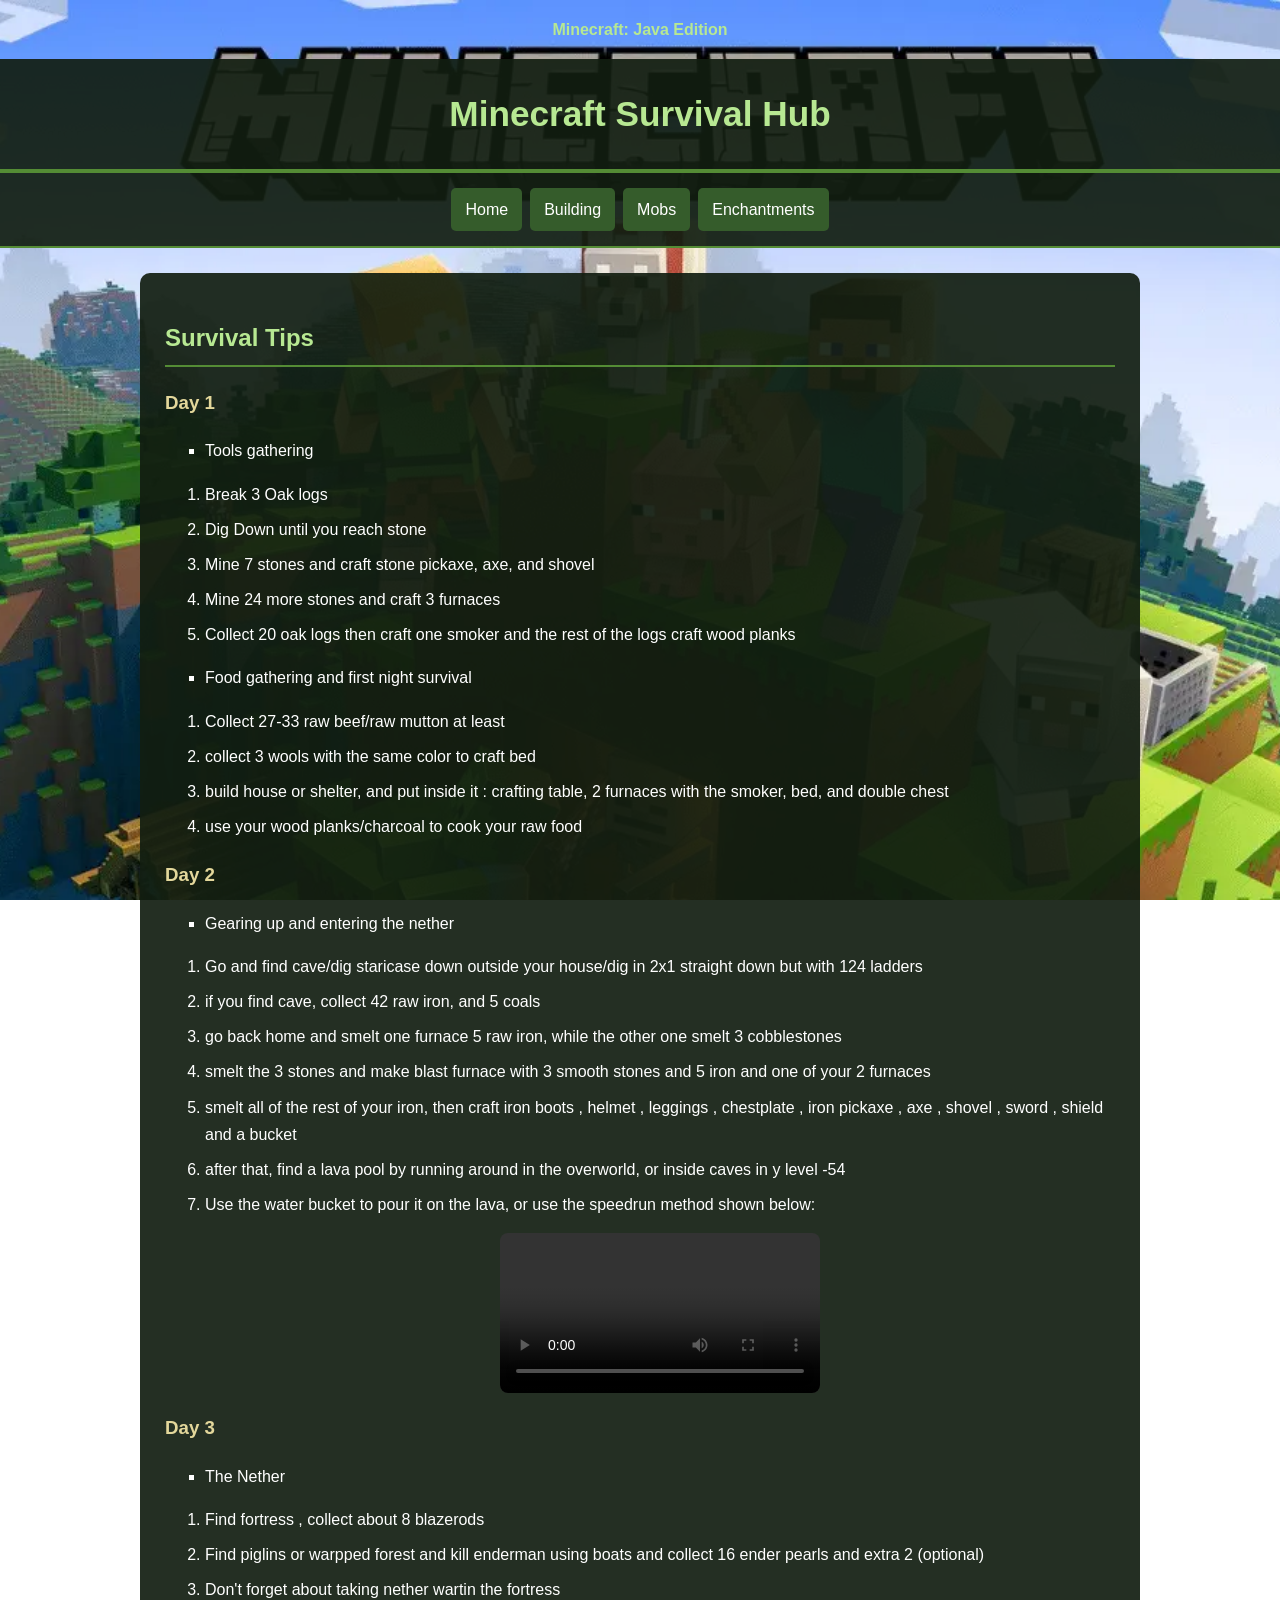
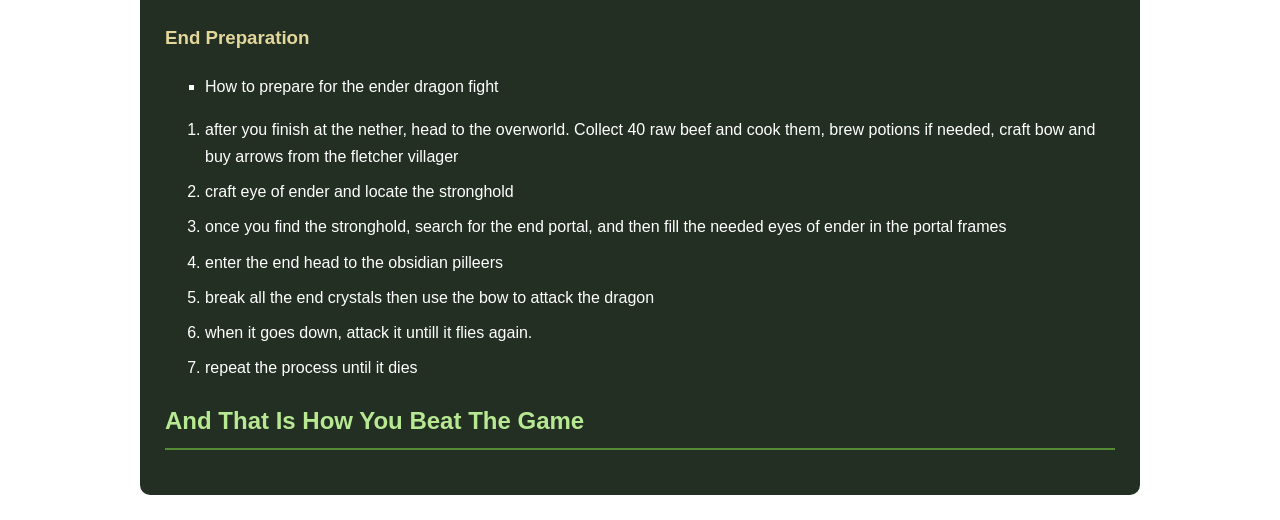
<file: index.html>
<!DOCTYPE html> 
<html lang="en">
<head>
<title> Minecraft Survival Hub </title>

<p class="edition-label">Minecraft: Java Edition</p>


<link rel="stylesheet" href="index.css">



<style> 

h1, h2, h3 {text-transform: capitalize;}

ul {list-style: square;}

</style>


</head>

<body>
<header>



<h1 style="text-align: center;"> Minecraft Survival Hub </h1>


</header>

<nav>
    <a href="index.html">Home</a>
    <a href="building.html">Building</a>
    <a href="mobs.html">Mobs</a>
    <a href="enchantments.html">Enchantments</a>
</nav>




<main>

<h2 id="survival">Survival Tips</h2>

<h3> day 1 </h3>

<ul> <li> Tools gathering </li> </ul>
<ol>
<li> Break 3 Oak logs </li>
<li> Dig Down until you reach stone </li>
<li> Mine 7 stones and craft stone pickaxe, axe, and shovel </li>
<li> Mine 24 more stones and craft 3 furnaces </li>
<li> Collect 20 oak logs then craft one smoker and the rest of the logs craft wood planks </li>
</ol>
<ul> <li> Food gathering and first night survival </li> </ul> 
<ol> <li> Collect 27-33 raw beef/raw mutton at least </li> 
	<li> collect 3 wools with the same color to craft bed </li>
	<li> build house or shelter, and put inside it : crafting table, 2 furnaces with the smoker, bed, and double chest </li> 
	<li> use your wood planks/charcoal to cook your raw food </li>

</ol>

<h3> Day 2 </h3>

<ul> <li> Gearing up and entering the nether </li> </ul>
<ol> <li> Go and find cave/dig staricase down outside your house/dig in 2x1 straight down but with 124 ladders </li> 
 <li> if you find cave, collect 42 raw iron, and 5 coals </li>
 <li> go back home and smelt one furnace 5 raw iron, while the other one smelt 3 cobblestones </li>
 <li> smelt the 3 stones and make blast furnace with 3 smooth stones and 5 iron and one of your 2 furnaces </li>
 <li> smelt all of the rest of your iron, then craft iron boots , helmet , leggings , chestplate , iron pickaxe , axe , shovel , sword , shield and a bucket </li>
<li> after that, find a lava pool by running around in the overworld, or inside caves in y level -54 </li>
<li>
    Use the water bucket to pour it on the lava,
    or use the speedrun method shown below:
    <br>
    <video src="videoplayback.mp4" width="320" controls>
    </video>
</li>



</ol>

<h3> Day 3 </h3>

<ul> <li> The Nether </li> </ul>

<ol> <li> Find fortress , collect about 8 blazerods </li>
<li> Find piglins or warpped forest and kill enderman using boats and collect 16 ender pearls and extra 2 (optional) </li>
<li> Don't forget about taking nether wartin the fortress</li>
</ol>

<h3> End Preparation </h3>

<ul> <li> How to prepare for the ender dragon fight </li> </ul>

<ol> <li> after you finish at the nether, head to the overworld. Collect 40 raw beef and cook them, brew potions if needed, craft bow and buy arrows from the fletcher villager </li>
<li> craft eye of ender and locate the stronghold </li>
<li> once you find the stronghold, search for the end portal, and then fill the needed eyes of ender in the portal frames </li>
<li> enter the end head to the obsidian pilleers </li>
<li> break all the end crystals then use the bow to attack the dragon </li>
<li> when it goes down, attack it untill it flies again. </li>
<li> repeat the process until it dies </li>
</ol>

<h2> And that is how you beat the game </h2>



</main>




</body>
</html>
</file>
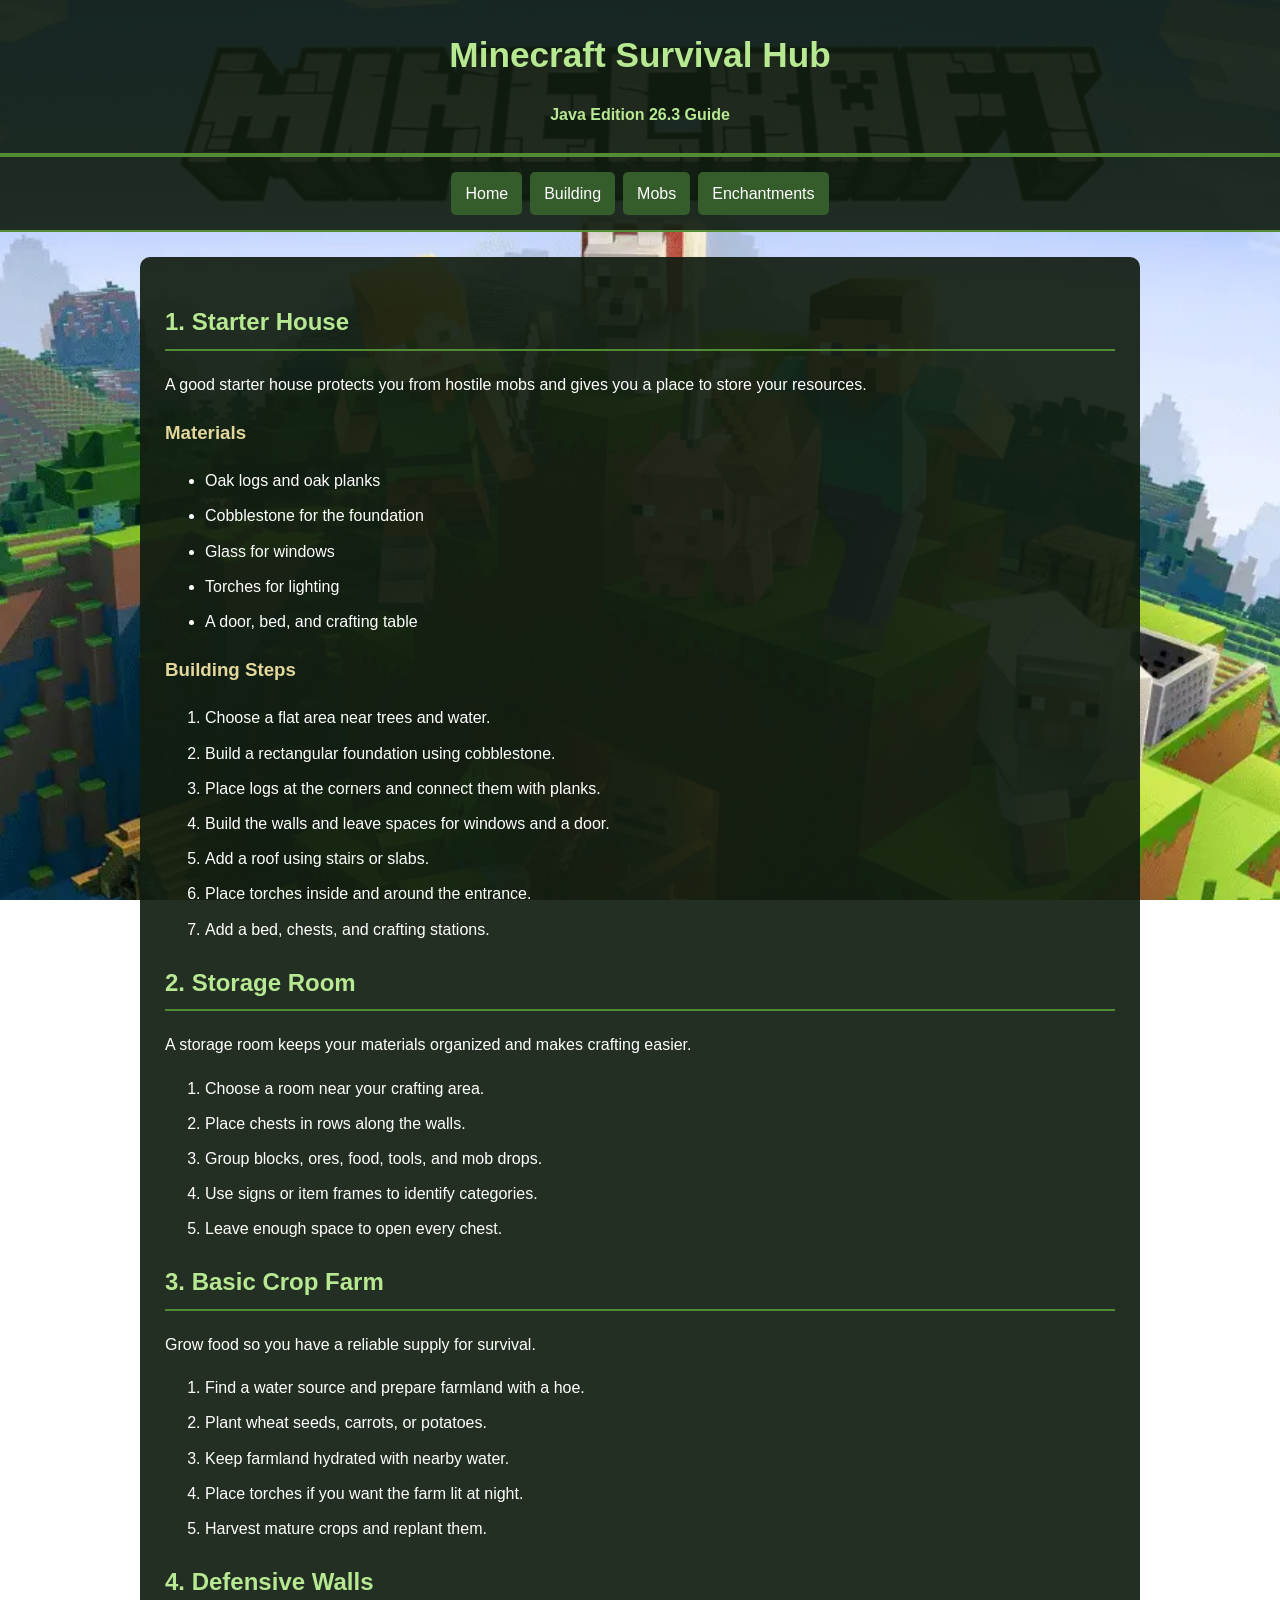
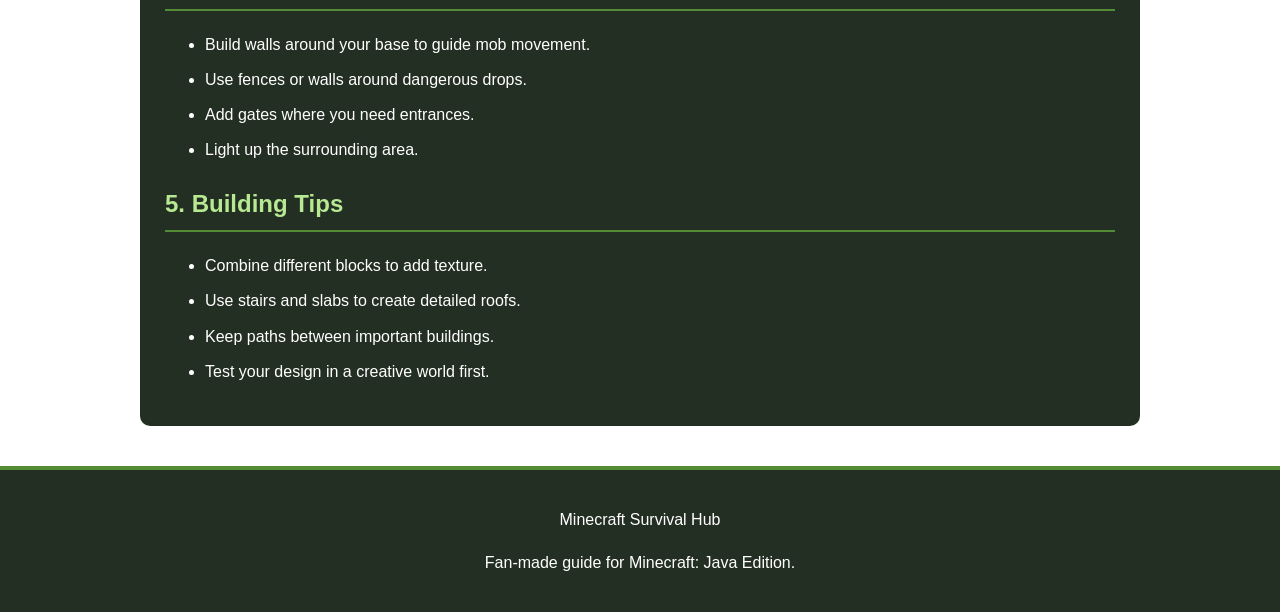
<file: building.html>
<!DOCTYPE html>
<html lang="en">
<head>
    <meta charset="UTF-8">
    <meta name="viewport"
          content="width=device-width, initial-scale=1.0">

    <title>Building Guides | Minecraft Survival Hub</title>

    <meta name="description"
          content="Minecraft Java Edition building tutorials and survival tips.">

    <link rel="stylesheet" href="index.css">
</head>

<body>
    <header>
        <h1>Minecraft Survival Hub</h1>
        <p class="edition-label">Java Edition 26.3 Guide</p>
    </header>

    <nav>
        <a href="index.html">Home</a>
        <a href="building.html">Building</a>
        <a href="mobs.html">Mobs</a>
        <a href="enchantments.html">Enchantments</a>
    </nav>

    <main>
        <h2>1. Starter House</h2>
    <p>A good starter house protects you from hostile mobs
    and gives you a place to store your resources.</p>

    <h3>Materials</h3>
    <ul>
        <li>Oak logs and oak planks</li>
        <li>Cobblestone for the foundation</li>
        <li>Glass for windows</li>
        <li>Torches for lighting</li>
        <li>A door, bed, and crafting table</li>
    </ul>

    <h3>Building Steps</h3>
    <ol>
        <li>Choose a flat area near trees and water.</li>
        <li>Build a rectangular foundation using cobblestone.</li>
        <li>Place logs at the corners and connect them with planks.</li>
        <li>Build the walls and leave spaces for windows and a door.</li>
        <li>Add a roof using stairs or slabs.</li>
        <li>Place torches inside and around the entrance.</li>
        <li>Add a bed, chests, and crafting stations.</li>
    </ol>

    <h2>2. Storage Room</h2>
    <p>A storage room keeps your materials organized
    and makes crafting easier.</p>

    <ol>
        <li>Choose a room near your crafting area.</li>
        <li>Place chests in rows along the walls.</li>
        <li>Group blocks, ores, food, tools, and mob drops.</li>
        <li>Use signs or item frames to identify categories.</li>
        <li>Leave enough space to open every chest.</li>
    </ol>

    <h2>3. Basic Crop Farm</h2>
    <p>Grow food so you have a reliable supply for survival.</p>

    <ol>
        <li>Find a water source and prepare farmland with a hoe.</li>
        <li>Plant wheat seeds, carrots, or potatoes.</li>
        <li>Keep farmland hydrated with nearby water.</li>
        <li>Place torches if you want the farm lit at night.</li>
        <li>Harvest mature crops and replant them.</li>
    </ol>

    <h2>4. Defensive Walls</h2>
    <ul>
        <li>Build walls around your base to guide mob movement.</li>
        <li>Use fences or walls around dangerous drops.</li>
        <li>Add gates where you need entrances.</li>
        <li>Light up the surrounding area.</li>
    </ul>

    <h2>5. Building Tips</h2>
    <ul>
        <li>Combine different blocks to add texture.</li>
        <li>Use stairs and slabs to create detailed roofs.</li>
        <li>Keep paths between important buildings.</li>
        <li>Test your design in a creative world first.</li>
    </ul>

    </main>

    <footer>
        <p>Minecraft Survival Hub</p>
        <p>Fan-made guide for Minecraft: Java Edition.</p>
    </footer>
</body>
</html>
</file>
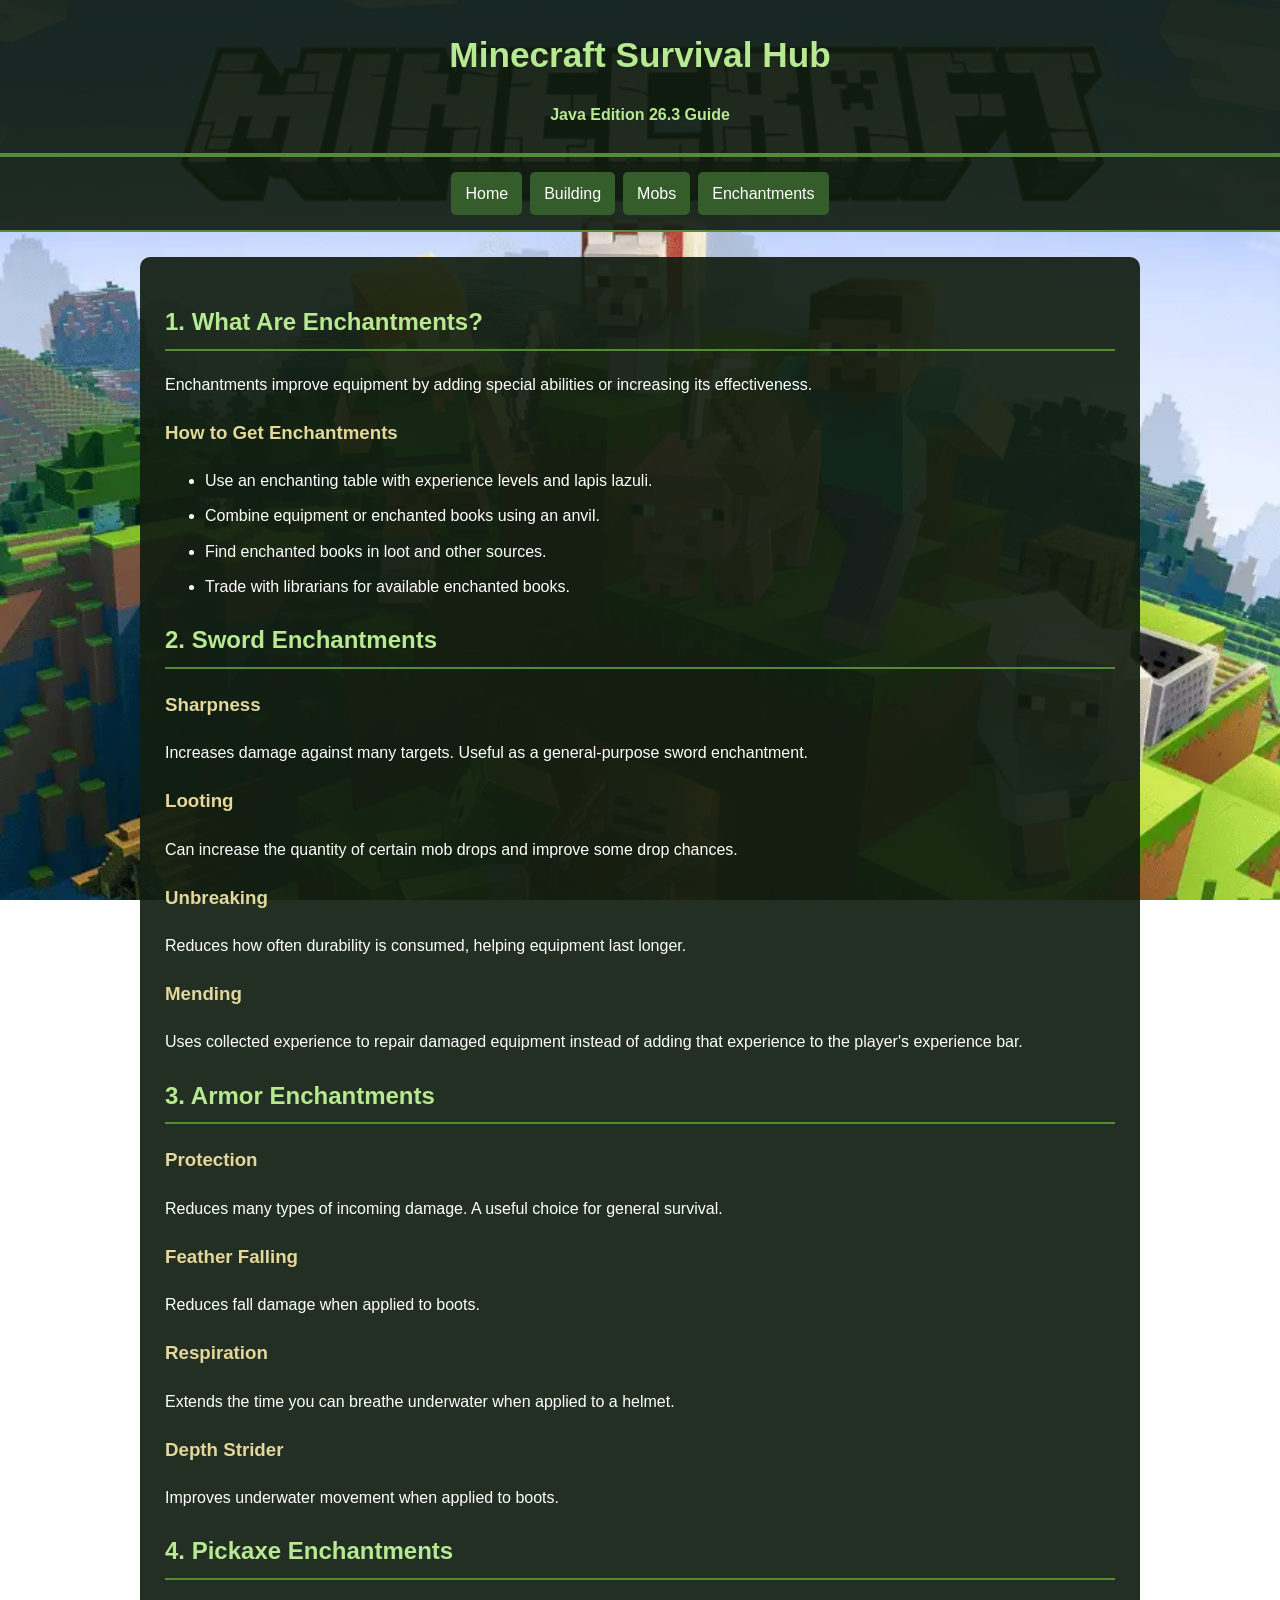
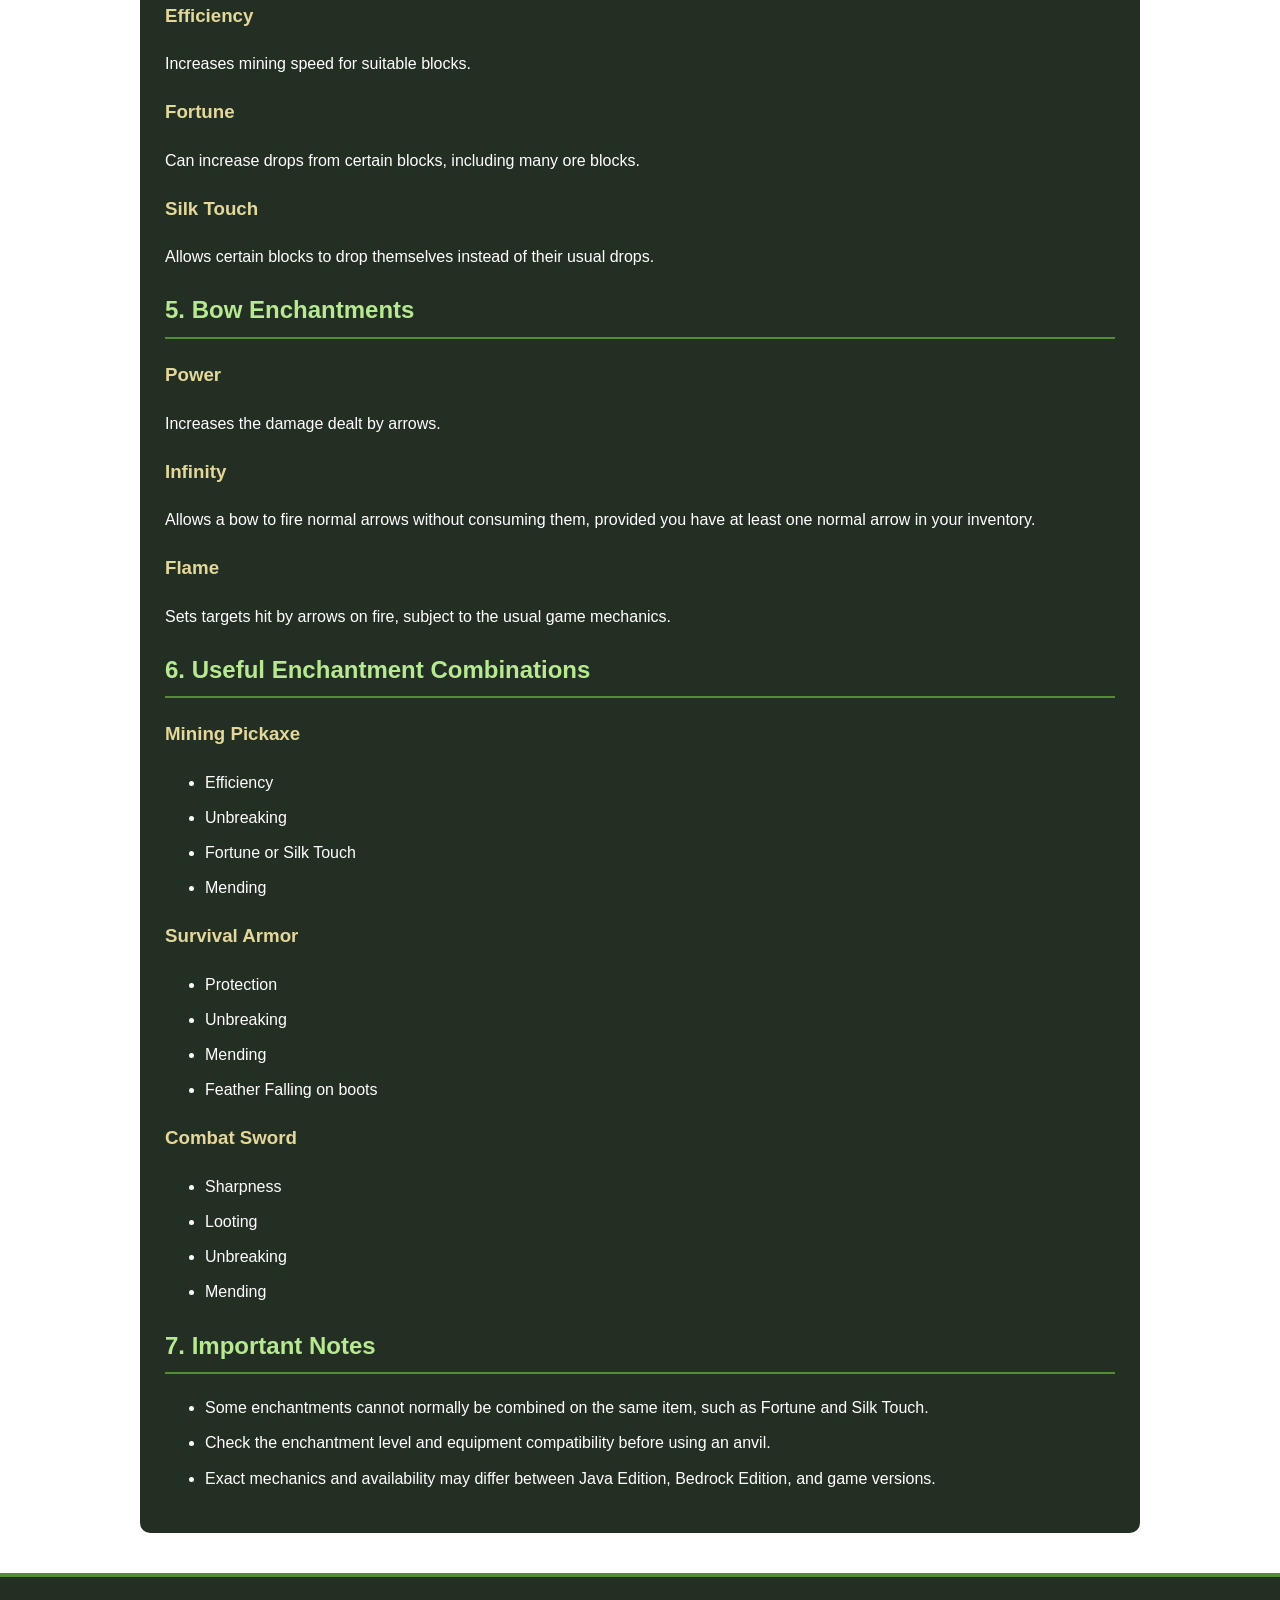
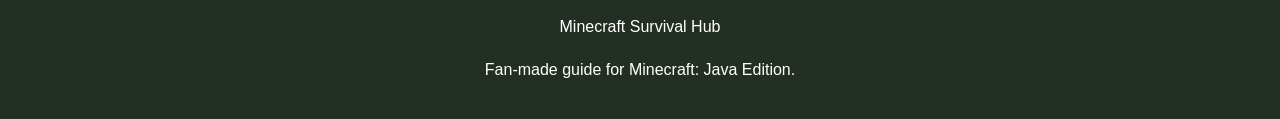
<file: enchantments.html>
<!DOCTYPE html>
<html lang="en">
<head>
    <meta charset="UTF-8">
    <meta name="viewport"
          content="width=device-width, initial-scale=1.0">

    <title>enchantments Guides | Minecraft Survival Hub</title>

    <meta name="description"
          content="Minecraft Java Edition enchantments tutorials and survival tips.">

    <link rel="stylesheet" href="index.css">
</head>

<body>
    <header>
        <h1>Minecraft Survival Hub</h1>
        <p class="edition-label">Java Edition 26.3 Guide</p>
    </header>

    <nav>
        <a href="index.html">Home</a>
        <a href="building.html">Building</a>
        <a href="mobs.html">Mobs</a>
        <a href="enchantments.html">Enchantments</a>
    </nav>

    <main>
        <h2>1. What Are Enchantments?</h2>
    <p>Enchantments improve equipment by adding special
    abilities or increasing its effectiveness.</p>

    <h3>How to Get Enchantments</h3>
    <ul>
        <li>Use an enchanting table with experience levels
        and lapis lazuli.</li>
        <li>Combine equipment or enchanted books using an anvil.</li>
        <li>Find enchanted books in loot and other sources.</li>
        <li>Trade with librarians for available enchanted books.</li>
    </ul>

    <h2>2. Sword Enchantments</h2>

    <h3>Sharpness</h3>
    <p>Increases damage against many targets.
    Useful as a general-purpose sword enchantment.</p>

    <h3>Looting</h3>
    <p>Can increase the quantity of certain mob drops
    and improve some drop chances.</p>

    <h3>Unbreaking</h3>
    <p>Reduces how often durability is consumed,
    helping equipment last longer.</p>

    <h3>Mending</h3>
    <p>Uses collected experience to repair damaged
    equipment instead of adding that experience
    to the player's experience bar.</p>

    <h2>3. Armor Enchantments</h2>

    <h3>Protection</h3>
    <p>Reduces many types of incoming damage.
    A useful choice for general survival.</p>

    <h3>Feather Falling</h3>
    <p>Reduces fall damage when applied to boots.</p>

    <h3>Respiration</h3>
    <p>Extends the time you can breathe underwater
    when applied to a helmet.</p>

    <h3>Depth Strider</h3>
    <p>Improves underwater movement when applied to boots.</p>

    <h2>4. Pickaxe Enchantments</h2>

    <h3>Efficiency</h3>
    <p>Increases mining speed for suitable blocks.</p>

    <h3>Fortune</h3>
    <p>Can increase drops from certain blocks,
    including many ore blocks.</p>

    <h3>Silk Touch</h3>
    <p>Allows certain blocks to drop themselves
    instead of their usual drops.</p>

    <h2>5. Bow Enchantments</h2>

    <h3>Power</h3>
    <p>Increases the damage dealt by arrows.</p>

    <h3>Infinity</h3>
    <p>Allows a bow to fire normal arrows without
    consuming them, provided you have at least
    one normal arrow in your inventory.</p>

    <h3>Flame</h3>
    <p>Sets targets hit by arrows on fire,
    subject to the usual game mechanics.</p>

    <h2>6. Useful Enchantment Combinations</h2>

    <h3>Mining Pickaxe</h3>
    <ul>
        <li>Efficiency</li>
        <li>Unbreaking</li>
        <li>Fortune or Silk Touch</li>
        <li>Mending</li>
    </ul>

    <h3>Survival Armor</h3>
    <ul>
        <li>Protection</li>
        <li>Unbreaking</li>
        <li>Mending</li>
        <li>Feather Falling on boots</li>
    </ul>

    <h3>Combat Sword</h3>
    <ul>
        <li>Sharpness</li>
        <li>Looting</li>
        <li>Unbreaking</li>
        <li>Mending</li>
    </ul>

    <h2>7. Important Notes</h2>
    <ul>
        <li>Some enchantments cannot normally be combined
        on the same item, such as Fortune and Silk Touch.</li>
        <li>Check the enchantment level and equipment
        compatibility before using an anvil.</li>
        <li>Exact mechanics and availability may differ
        between Java Edition, Bedrock Edition,
        and game versions.</li>
    </ul>


    </main>

    <footer>
        <p>Minecraft Survival Hub</p>
        <p>Fan-made guide for Minecraft: Java Edition.</p>
    </footer>
</body>
</html>
</file>
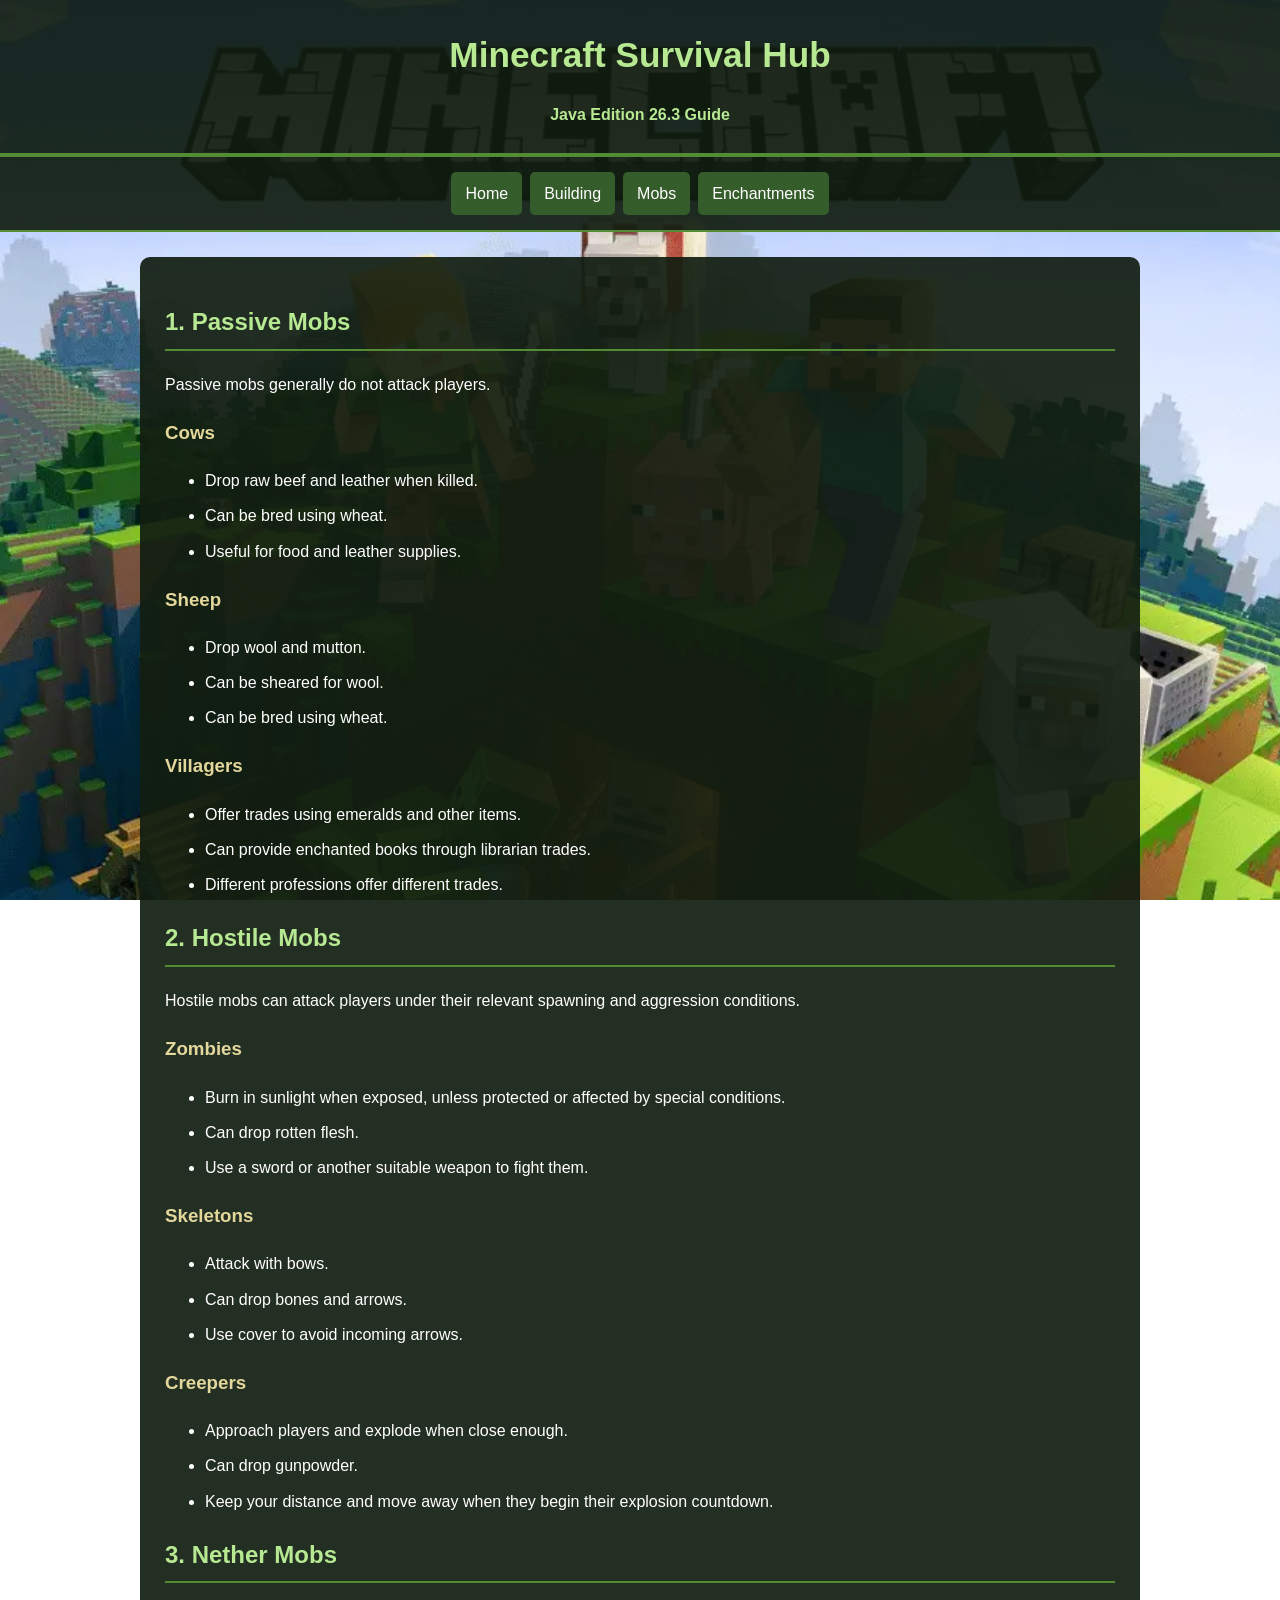
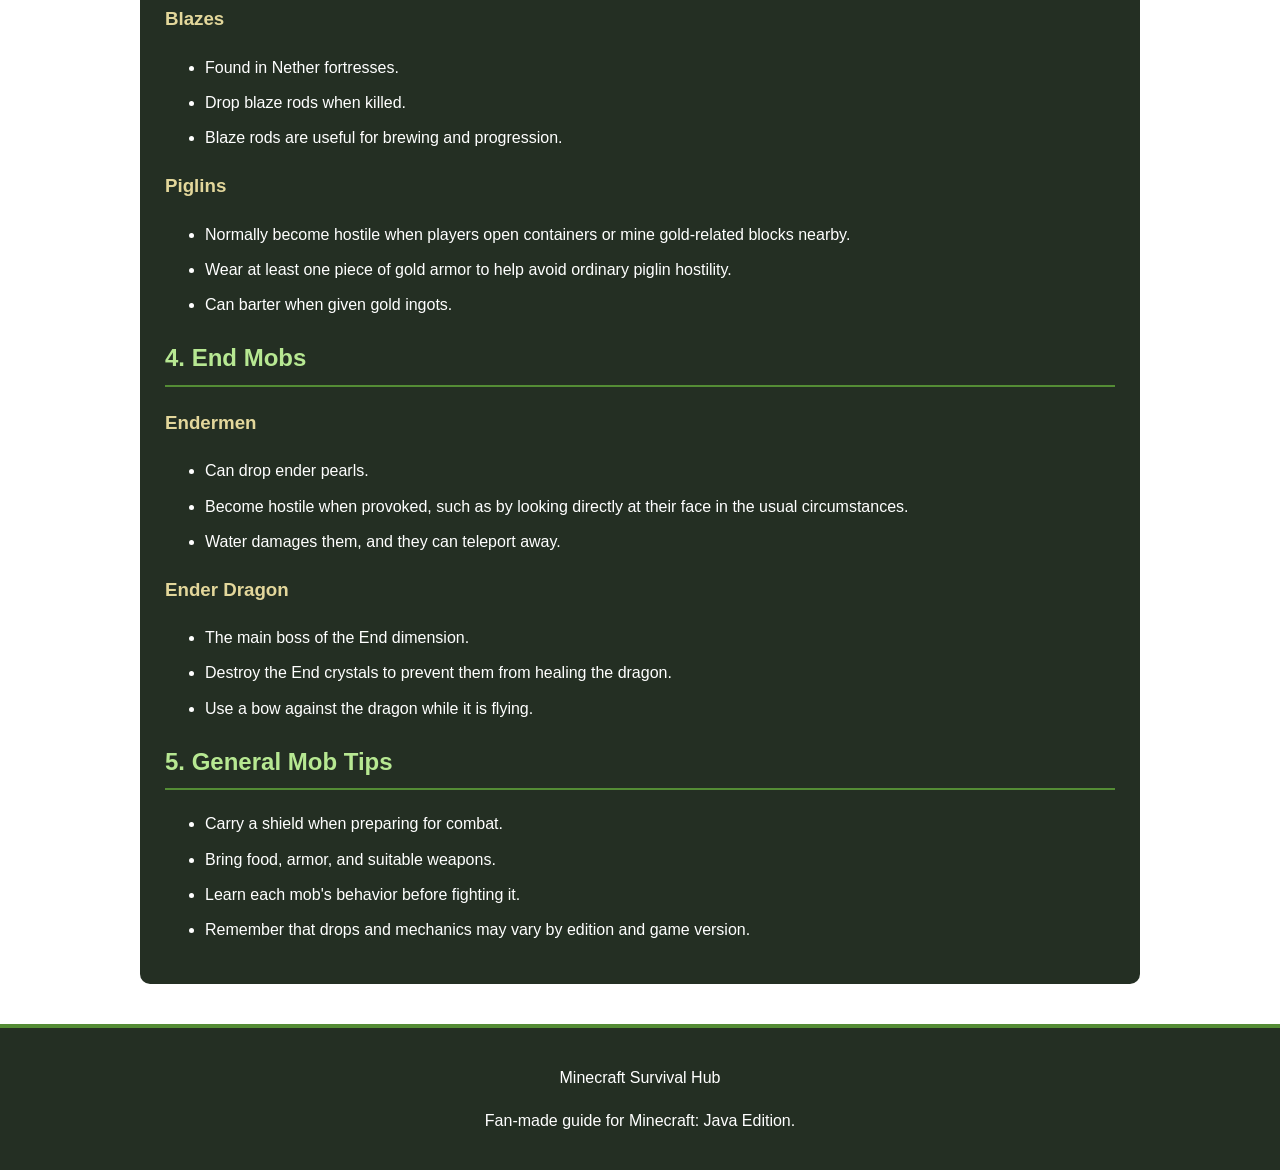
<file: mobs.html>
<!DOCTYPE html>
<html lang="en">
<head>
    <meta charset="UTF-8">
    <meta name="viewport"
          content="width=device-width, initial-scale=1.0">

    <title>mobs Guides | Minecraft Survival Hub</title>

    <meta name="description"
          content="Minecraft Java Edition mobs tutorials and survival tips.">

    <link rel="stylesheet" href="index.css">
</head>

<body>
    <header>
        <h1>Minecraft Survival Hub</h1>
        <p class="edition-label">Java Edition 26.3 Guide</p>
    </header>

    <nav>
        <a href="index.html">Home</a>
        <a href="building.html">Building</a>
        <a href="mobs.html">Mobs</a>
        <a href="enchantments.html">Enchantments</a>
    </nav>

    <main>  
 <h2>1. Passive Mobs</h2>
    <p>Passive mobs generally do not attack players.</p>

    <h3>Cows</h3>
    <ul>
        <li>Drop raw beef and leather when killed.</li>
        <li>Can be bred using wheat.</li>
        <li>Useful for food and leather supplies.</li>
    </ul>

    <h3>Sheep</h3>
    <ul>
        <li>Drop wool and mutton.</li>
        <li>Can be sheared for wool.</li>
        <li>Can be bred using wheat.</li>
    </ul>

    <h3>Villagers</h3>
    <ul>
        <li>Offer trades using emeralds and other items.</li>
        <li>Can provide enchanted books through librarian trades.</li>
        <li>Different professions offer different trades.</li>
    </ul>

    <h2>2. Hostile Mobs</h2>
    <p>Hostile mobs can attack players under their
    relevant spawning and aggression conditions.</p>

    <h3>Zombies</h3>
    <ul>
        <li>Burn in sunlight when exposed, unless protected
        or affected by special conditions.</li>
        <li>Can drop rotten flesh.</li>
        <li>Use a sword or another suitable weapon to fight them.</li>
    </ul>

    <h3>Skeletons</h3>
    <ul>
        <li>Attack with bows.</li>
        <li>Can drop bones and arrows.</li>
        <li>Use cover to avoid incoming arrows.</li>
    </ul>

    <h3>Creepers</h3>
    <ul>
        <li>Approach players and explode when close enough.</li>
        <li>Can drop gunpowder.</li>
        <li>Keep your distance and move away when they begin
        their explosion countdown.</li>
    </ul>

    <h2>3. Nether Mobs</h2>

    <h3>Blazes</h3>
    <ul>
        <li>Found in Nether fortresses.</li>
        <li>Drop blaze rods when killed.</li>
        <li>Blaze rods are useful for brewing and progression.</li>
    </ul>

    <h3>Piglins</h3>
    <ul>
        <li>Normally become hostile when players open containers
        or mine gold-related blocks nearby.</li>
        <li>Wear at least one piece of gold armor to help avoid
        ordinary piglin hostility.</li>
        <li>Can barter when given gold ingots.</li>
    </ul>

    <h2>4. End Mobs</h2>

    <h3>Endermen</h3>
    <ul>
        <li>Can drop ender pearls.</li>
        <li>Become hostile when provoked, such as by looking
        directly at their face in the usual circumstances.</li>
        <li>Water damages them, and they can teleport away.</li>
    </ul>

    <h3>Ender Dragon</h3>
    <ul>
        <li>The main boss of the End dimension.</li>
        <li>Destroy the End crystals to prevent them from healing
        the dragon.</li>
        <li>Use a bow against the dragon while it is flying.</li>
    </ul>

    <h2>5. General Mob Tips</h2>
    <ul>
        <li>Carry a shield when preparing for combat.</li>
        <li>Bring food, armor, and suitable weapons.</li>
        <li>Learn each mob's behavior before fighting it.</li>
        <li>Remember that drops and mechanics may vary by edition
        and game version.</li>
    </ul>
   </main>

    <footer>
        <p>Minecraft Survival Hub</p>
        <p>Fan-made guide for Minecraft: Java Edition.</p>
    </footer>
</body>
</html>
</file>
<file: index.css>
body {background-image: url("d.webp"); background-size: cover; background-position: center; color:white;}



/* ===== GENERAL PAGE DESIGN ===== */

* {
    box-sizing: border-box;
}

body {
    margin: 0;
    font-family: Arial, sans-serif;
    background-image: url("d.webp");
    background-size: cover;
    background-position: center;
    background-attachment: fixed;
    color: white;
    line-height: 1.7;
}

/* Dark background behind the content */
header,
nav,
main,
footer {
    background-color: rgba(18, 30, 17, 0.92);
}

header {
    padding: 25px 15px;
    text-align: center;
    border-bottom: 4px solid #548c35;
}

header h1 {
    margin: 0;
    color: #b7e892;
    font-size: 2.2rem;
}

header p {
    margin-bottom: 0;
}

/* Java Edition label */
.edition-label {
    color: #b7e892;
    text-align: center;
    font-weight: bold;
}

/* ===== NAVIGATION ===== */

nav {
    display: flex;
    justify-content: center;
    flex-wrap: wrap;
    gap: 8px;
    padding: 15px;
    border-bottom: 2px solid #548c35;
}

nav a {
    color: white;
    text-decoration: none;
    padding: 8px 14px;
    border-radius: 5px;
    background-color: #355c2b;
    transition: background-color 0.2s ease;
}

nav a:hover {
    background-color: #548c35;
}

/* ===== MAIN CONTENT ===== */

main {
    max-width: 1000px;
    width: 92%;
    margin: 25px auto;
    padding: 25px;
    border-radius: 10px;
}

h2 {
    color: #b7e892;
    border-bottom: 2px solid #548c35;
    padding-bottom: 6px;
}

h3 {
    color: #e3d79b;
}

a {
    overflow-wrap: anywhere;
}

li {
    margin-bottom: 8px;
}

/* Content cards */
.guide-card {
    background-color: rgba(255, 255, 255, 0.07);
    border: 1px solid #548c35;
    border-radius: 8px;
    padding: 16px;
    margin: 20px 0;
}

/* Version information */
.version-label {
    display: inline-block;
    background-color: #355c2b;
    padding: 5px 10px;
    border-radius: 5px;
    font-size: 0.9rem;
}

/* Images and videos */
main img,
main video {
    max-width: 100%;
    height: auto;
    border-radius: 8px;
}

main video {
    display: block;
    margin: 15px auto;
}

/* ===== FOOTER ===== */

footer {
    text-align: center;
    padding: 20px;
    margin-top: 40px;
    border-top: 4px solid #548c35;
}

/* ===== SMALL SCREENS ===== */

@media (max-width: 600px) {
    header h1 {
        font-size: 1.7rem;
    }

    main {
        padding: 16px;
    }

    nav a {
        padding: 7px 10px;
    }
}
</file>
